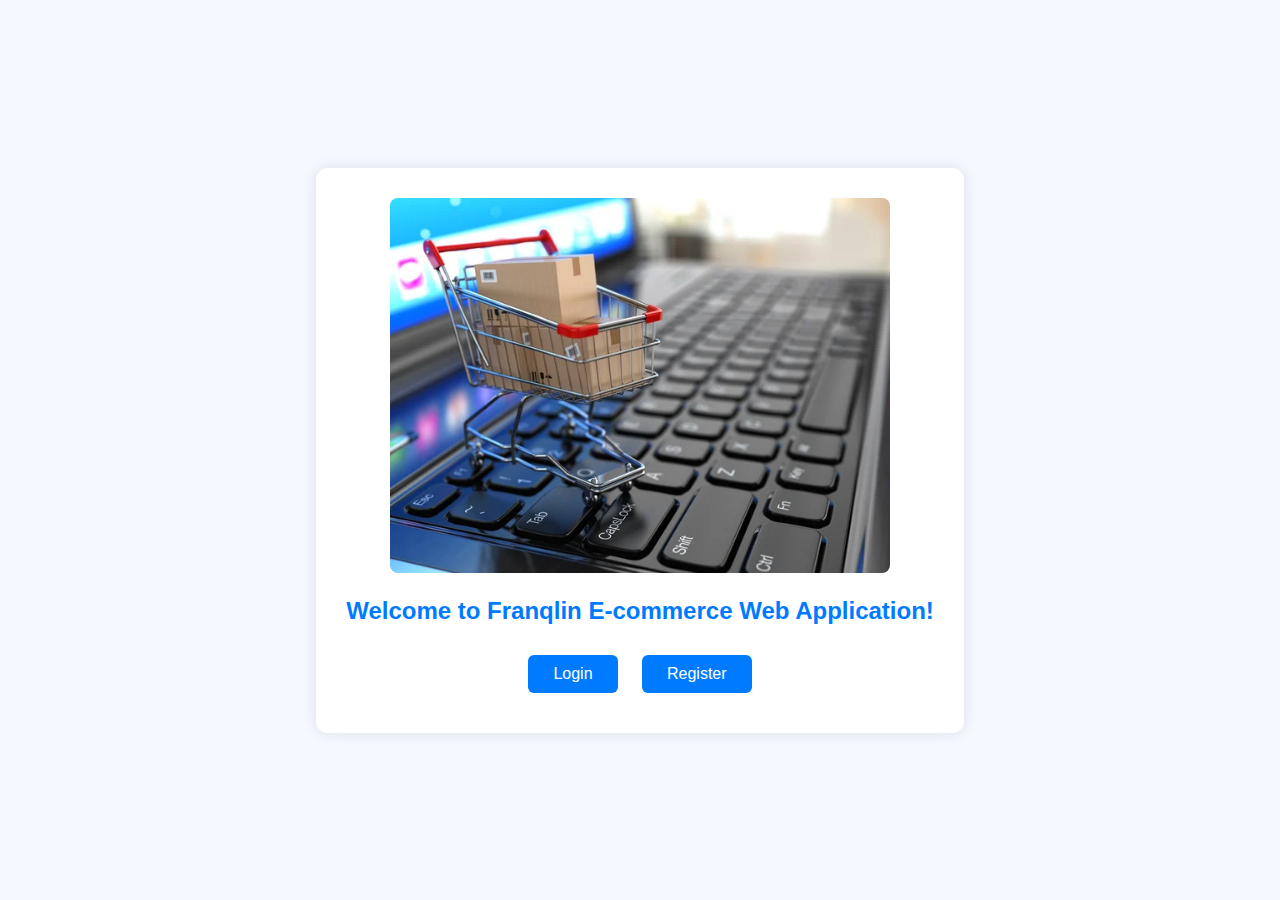
<file: e-commerce/src/main/resources/static/first.html>
<!DOCTYPE html>
<html lang="en">
<head>
  <meta charset="UTF-8" />
  <meta name="viewport" content="width=device-width, initial-scale=1.0" />
  <title>Franqlin E-commerce</title>
  <link rel="stylesheet" href="e_commerece_index.css" />
</head>
<body>
  <div class="container">
    <img src="pic1.jpg" alt="E-commerce" class="main-image" />
    <h1 class="title">Welcome to Franqlin E-commerce Web Application!</h1>
    <div class="buttons">
      <button onclick="goTologinForm()">Login</button>
      <button onclick="goToRegistrationForm()">Register</button>
    </div>
  </div>

  <script src="e_commerece_index.js"></script>
</body>
</html>
</file>
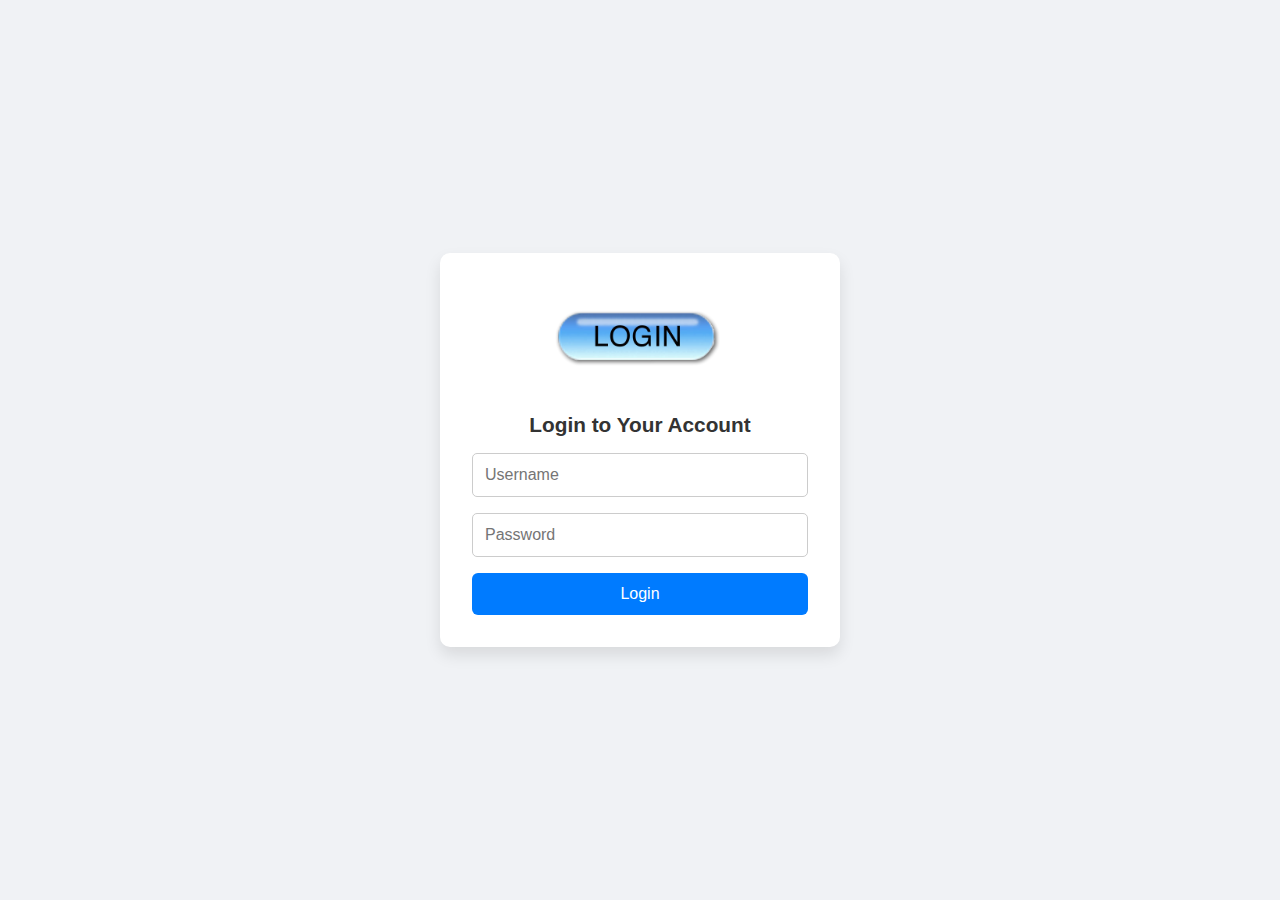
<file: e-commerce/src/main/resources/static/login.html>
<!DOCTYPE html>
<html lang="en">
<head>
  <meta charset="UTF-8" />
  <meta name="viewport" content="width=device-width, initial-scale=1.0"/>
  <title>Franqlin E-commerce Login</title>
  <link rel="stylesheet" href="login.css" />
</head>
<body>
  <div class="login-container">
    <img src="login.png" alt="Login Button" class="logo" />
    <h2 class="form-title">Login to Your Account</h2>
    <form id="loginForm">
      <input type="text" id="username" placeholder="Username" required />
      <input type="password" id="password" placeholder="Password" required />
      <button type="submit" id="loginBtn">Login</button>
    </form>
  </div>

  <script src="login.js"></script>
</body>
</html>
</file>
<file: e-commerce/src/main/resources/static/e_commerece_index.css>
body {
    margin: 0;
    padding: 0;
    font-family: Arial, sans-serif;
    background: #f5f9ff;
    display: flex;
    justify-content: center;
    align-items: center;
    height: 100vh;
  }
  
  .container {
    text-align: center;
    background: white;
    padding: 30px;
    border-radius: 12px;
    box-shadow: 0 0 15px rgba(0, 0, 0, 0.1);
  }
  
  .main-image {
    width: 100%;
    max-width: 500px;
    border-radius: 8px;
  }
  
  .title {
    color: #007bff;
    margin: 20px 0;
    font-size: 1.5em;
  }
  
  .buttons button {
    background-color: #007bff;
    color: white;
    padding: 10px 25px;
    margin: 10px;
    border: none;
    border-radius: 6px;
    cursor: pointer;
    font-size: 1em;
    transition: background 0.3s ease;
  }
  
  .buttons button:hover {
    background-color: #f17a04;
  }
</file>
<file: e-commerce/src/main/resources/static/login.css>
* {
    margin: 0;
    padding: 0;
    box-sizing: border-box;
  }
  
  body {
    background-color: #f0f2f5;
    font-family: Arial, sans-serif;
    display: flex;
    justify-content: center;
    align-items: center;
    height: 100vh;
  }
  
  .login-container {
    background-color: white;
    padding: 2rem;
    border-radius: 10px;
    box-shadow: 0 8px 16px rgba(0, 0, 0, 0.1);
    width: 90%;
    max-width: 400px;
    text-align: center;
  }
  
  .logo {
    width: 200px;
    margin-bottom: 1rem;
  }
  
  .form-title {
    font-size: 1.3rem;
    font-weight: bold;
    margin-bottom: 1rem;
    color: #333;
  }
  
  input[type="text"],
  input[type="password"] {
    width: 100%;
    padding: 0.75rem;
    margin-bottom: 1rem;
    border: 1px solid #ccc;
    border-radius: 5px;
    font-size: 1rem;
  }
  
  button {
    width: 100%;
    padding: 0.75rem;
    background-color: #007bff;
    color: white;
    border: none;
    border-radius: 6px;
    font-size: 1rem;
    transition: background-color 0.3s ease;
  }
  
  button:hover {
    background-color: #0056b3;
    cursor: pointer;
  }
</file>
